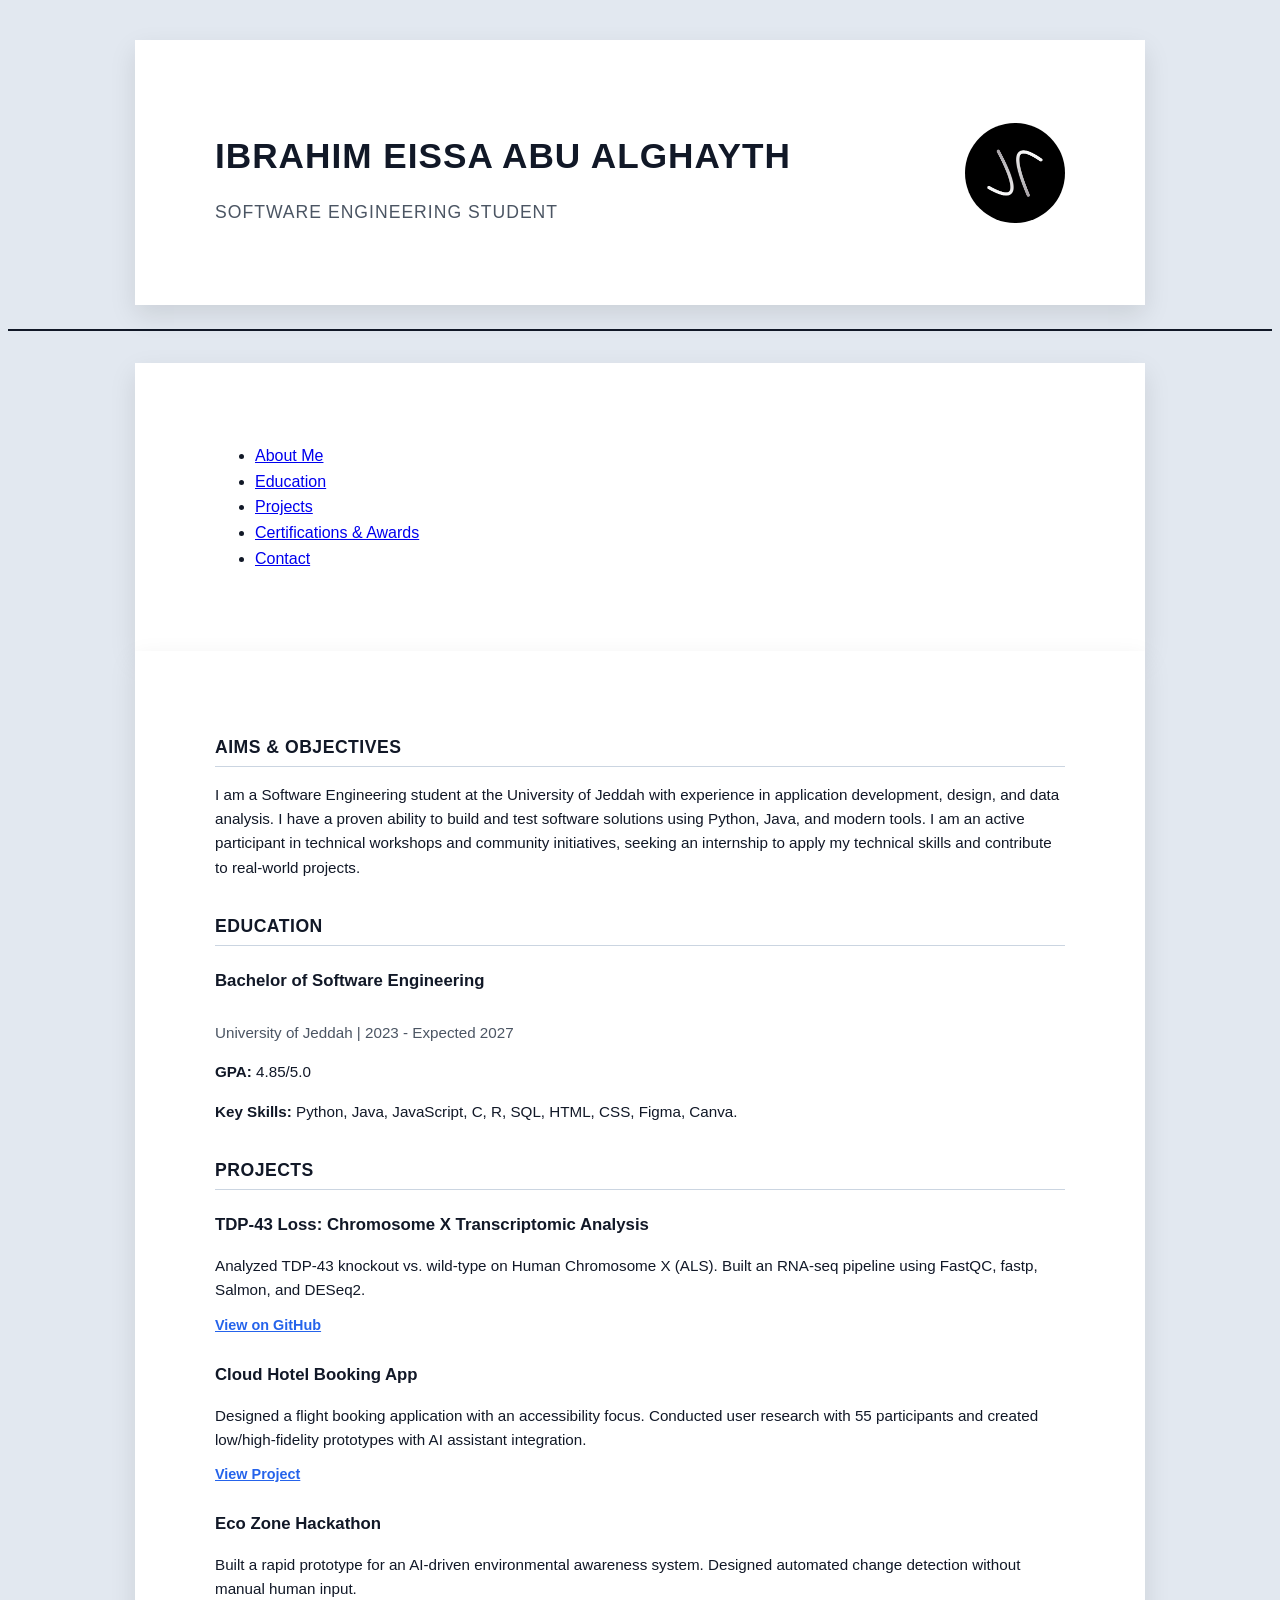
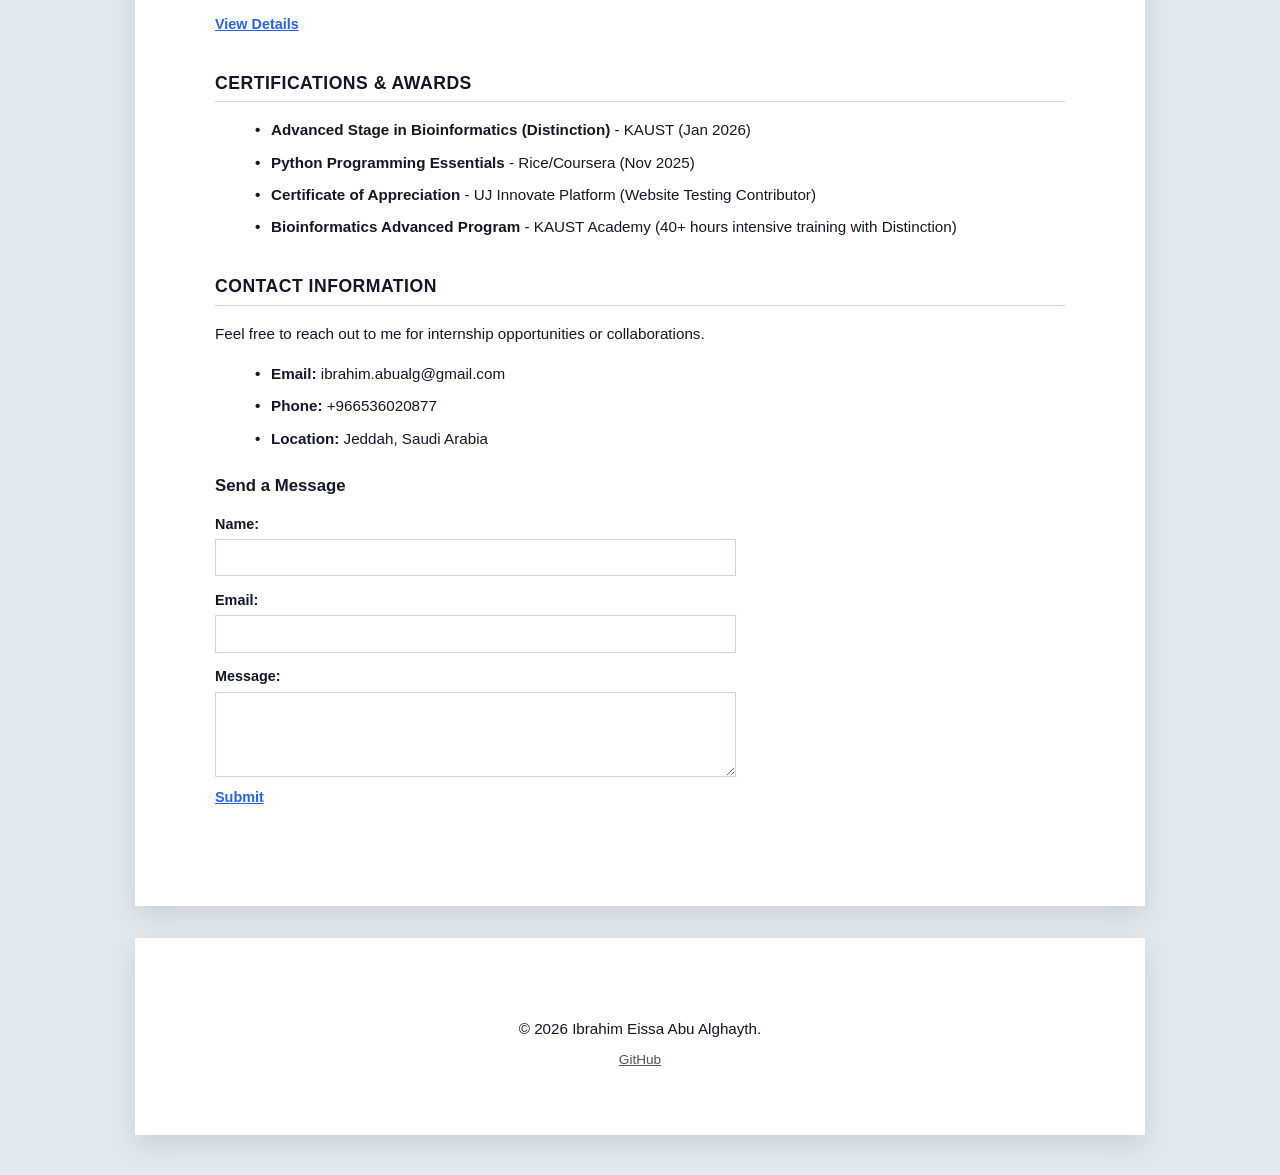
<file: index.html>
<!DOCTYPE html>
<html lang="en">
<head>
    <meta charset="UTF-8">
    <meta name="viewport" content="width=device-width, initial-scale=1.0">
    <title>Ibrahim Eissa - Software Engineering Student</title>
    <link rel="stylesheet" href="cssweb.css">
</head>
<body>

<header>
    <div class="container header-content">
        <div class="profile-text">
            <h1>Ibrahim Eissa Abu Alghayth</h1>
            <h2>Software Engineering Student</h2>
        </div>
        <img src="The%20main.jpg" alt="Portrait of Ibrahim Eissa Abu Alghayth" class="profile-img">
    </div>
</header>

<nav>
    <div class="container">
        <ul>
            <li><a href="#about">About Me</a></li>
            <li><a href="#education">Education</a></li>
            <li><a href="#projects">Projects</a></li>
            <li><a href="#awards">Certifications & Awards</a></li>
            <li><a href="#contact">Contact</a></li>
        </ul>
    </div>
</nav>

<main class="container">

    <section id="about" class="card">
        <h3>Aims & Objectives</h3>
        <p>I am a Software Engineering student at the University of Jeddah with experience in application development, design, and data analysis. I have a proven ability to build and test software solutions using Python, Java, and modern tools. I am an active participant in technical workshops and community initiatives, seeking an internship to apply my technical skills and contribute to real-world projects.</p>
    </section>

    <section id="education" class="card">
        <h3>Education</h3>
        <div class="timeline-item">
            <h4>Bachelor of Software Engineering</h4>
            <h5>University of Jeddah | 2023 - Expected 2027</h5>
            <p><strong>GPA:</strong> 4.85/5.0</p>
            <p><strong>Key Skills:</strong> Python, Java, JavaScript, C, R, SQL, HTML, CSS, Figma, Canva.</p>
        </div>
    </section>

    <section id="projects" class="card">
        <h3>Projects</h3>
        <div class="project-grid">
            <div class="project-item">
                <h4>TDP-43 Loss: Chromosome X Transcriptomic Analysis</h4>
                <p>Analyzed TDP-43 knockout vs. wild-type on Human Chromosome X (ALS). Built an RNA-seq pipeline using FastQC, fastp, Salmon, and DESeq2.</p>
                <a href="https://github.com/Ibrah1m1/TDP-43-Chromosome-X/blob/main/README.md" class="btn">View on GitHub</a>
            </div>
            <div class="project-item">
                <h4>Cloud Hotel Booking App</h4>
                <p>Designed a flight booking application with an accessibility focus. Conducted user research with 55 participants and created low/high-fidelity prototypes with AI assistant integration.</p>
                <a href="https://github.com/Ibrah1m1/Cloud-Hotel-Booking-App/blob/main/README.md" class="btn">View Project</a>
            </div>
            <div class="project-item">
                <h4>Eco Zone Hackathon</h4>
                <p>Built a rapid prototype for an AI-driven environmental awareness system. Designed automated change detection without manual human input.</p>
                <a href="https://github.com/Ibrah1m1/Eco-Zone-Hackathon" class="btn">View Details</a>
            </div>
        </div>
    </section>

    <section id="awards" class="card">
        <h3>Certifications & Awards</h3>
        <ul class="styled-list">
            <li><strong>Advanced Stage in Bioinformatics (Distinction)</strong> - KAUST (Jan 2026)</li>
            <li><strong>Python Programming Essentials</strong> - Rice/Coursera (Nov 2025)</li>
            <li><strong>Certificate of Appreciation</strong> - UJ Innovate Platform (Website Testing Contributor)</li>
            <li><strong>Bioinformatics Advanced Program</strong> - KAUST Academy (40+ hours intensive training with Distinction)</li>
        </ul>
    </section>

    <section id="contact" class="card">
        <h3>Contact Information</h3>
        <p>Feel free to reach out to me for internship opportunities or collaborations.</p>
        <ul class="contact-info">
            <li><strong>Email:</strong> ibrahim.abualg@gmail.com</li>
            <li><strong>Phone:</strong> +966536020877</li>
            <li><strong>Location:</strong> Jeddah, Saudi Arabia</li>
        </ul>

        <form action="#" method="get" class="contact-form">
            <h4>Send a Message</h4>
            <label for="name">Name:</label>
            <input type="text" id="name" name="name" required>

            <label for="email">Email:</label>
            <input type="email" id="email" name="email" required>

            <label for="message">Message:</label>
            <textarea id="message" name="message" rows="4" required></textarea>

            <button type="submit" class="btn">Submit</button>
        </form>
    </section>

</main>

<footer>
    <div class="container">
        <p>&copy; 2026 Ibrahim Eissa Abu Alghayth.</p>
        <div class="social-links">
            <a href="https://github.com/Ibrah1m1">GitHub</a>
        </div>
    </div>
</footer>

</body>
</html>
</file>
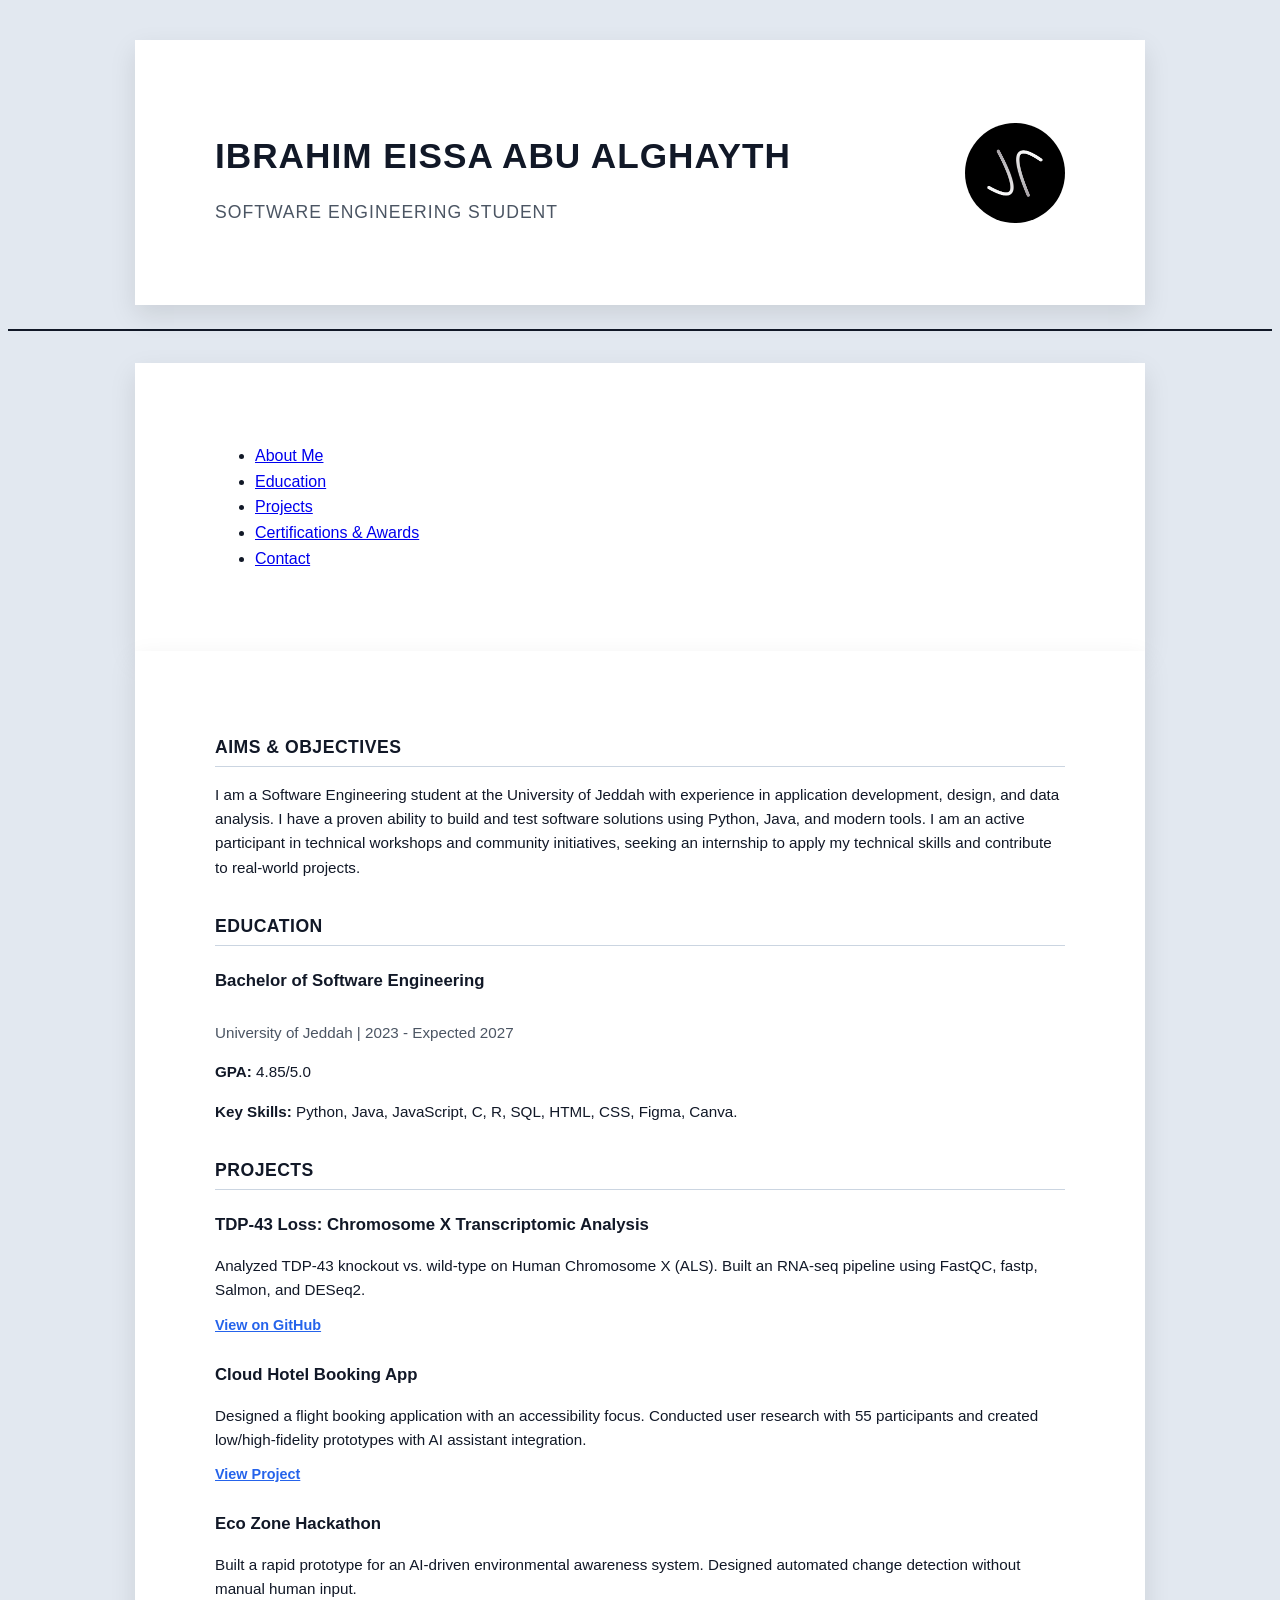
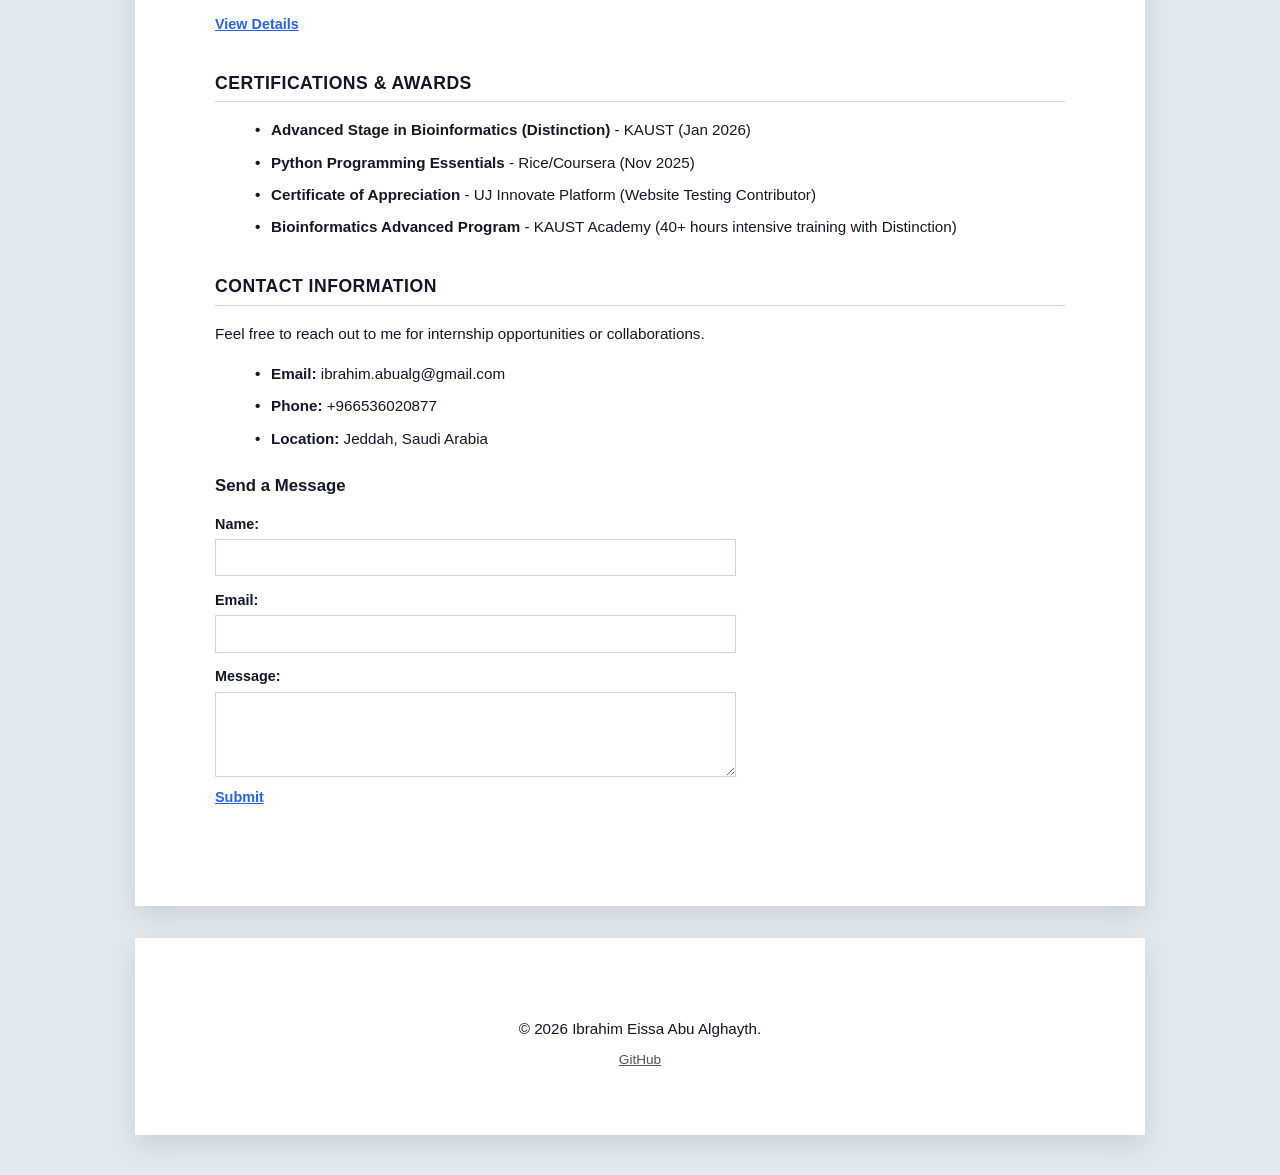
<file: htmlfile.html>
<!DOCTYPE html>
<html lang="en">
<head>
    <meta charset="UTF-8">
    <meta name="viewport" content="width=device-width, initial-scale=1.0">
    <title>Ibrahim Eissa - Software Engineering Student</title>
    <link rel="stylesheet" href="cssweb.css">
</head>
<body>

<header>
    <div class="container header-content">
        <div class="profile-text">
            <h1>Ibrahim Eissa Abu Alghayth</h1>
            <h2>Software Engineering Student</h2>
        </div>
        <img src="The%20main.jpg" alt="Portrait of Ibrahim Eissa Abu Alghayth" class="profile-img">
    </div>
</header>

<nav>
    <div class="container">
        <ul>
            <li><a href="#about">About Me</a></li>
            <li><a href="#education">Education</a></li>
            <li><a href="#projects">Projects</a></li>
            <li><a href="#awards">Certifications & Awards</a></li>
            <li><a href="#contact">Contact</a></li>
        </ul>
    </div>
</nav>

<main class="container">

    <section id="about" class="card">
        <h3>Aims & Objectives</h3>
        <p>I am a Software Engineering student at the University of Jeddah with experience in application development, design, and data analysis. I have a proven ability to build and test software solutions using Python, Java, and modern tools. I am an active participant in technical workshops and community initiatives, seeking an internship to apply my technical skills and contribute to real-world projects.</p>
    </section>

    <section id="education" class="card">
        <h3>Education</h3>
        <div class="timeline-item">
            <h4>Bachelor of Software Engineering</h4>
            <h5>University of Jeddah | 2023 - Expected 2027</h5>
            <p><strong>GPA:</strong> 4.85/5.0</p>
            <p><strong>Key Skills:</strong> Python, Java, JavaScript, C, R, SQL, HTML, CSS, Figma, Canva.</p>
        </div>
    </section>

    <section id="projects" class="card">
        <h3>Projects</h3>
        <div class="project-grid">
            <div class="project-item">
                <h4>TDP-43 Loss: Chromosome X Transcriptomic Analysis</h4>
                <p>Analyzed TDP-43 knockout vs. wild-type on Human Chromosome X (ALS). Built an RNA-seq pipeline using FastQC, fastp, Salmon, and DESeq2.</p>
                <a href="https://github.com/Ibrah1m1/TDP-43-Chromosome-X/blob/main/README.md" class="btn">View on GitHub</a>
            </div>
            <div class="project-item">
                <h4>Cloud Hotel Booking App</h4>
                <p>Designed a flight booking application with an accessibility focus. Conducted user research with 55 participants and created low/high-fidelity prototypes with AI assistant integration.</p>
                <a href="https://github.com/Ibrah1m1/Cloud-Hotel-Booking-App/blob/main/README.md" class="btn">View Project</a>
            </div>
            <div class="project-item">
                <h4>Eco Zone Hackathon</h4>
                <p>Built a rapid prototype for an AI-driven environmental awareness system. Designed automated change detection without manual human input.</p>
                <a href="https://github.com/Ibrah1m1/Eco-Zone-Hackathon" class="btn">View Details</a>
            </div>
        </div>
    </section>

    <section id="awards" class="card">
        <h3>Certifications & Awards</h3>
        <ul class="styled-list">
            <li><strong>Advanced Stage in Bioinformatics (Distinction)</strong> - KAUST (Jan 2026)</li>
            <li><strong>Python Programming Essentials</strong> - Rice/Coursera (Nov 2025)</li>
            <li><strong>Certificate of Appreciation</strong> - UJ Innovate Platform (Website Testing Contributor)</li>
            <li><strong>Bioinformatics Advanced Program</strong> - KAUST Academy (40+ hours intensive training with Distinction)</li>
        </ul>
    </section>

    <section id="contact" class="card">
        <h3>Contact Information</h3>
        <p>Feel free to reach out to me for internship opportunities or collaborations.</p>
        <ul class="contact-info">
            <li><strong>Email:</strong> ibrahim.abualg@gmail.com</li>
            <li><strong>Phone:</strong> +966536020877</li>
            <li><strong>Location:</strong> Jeddah, Saudi Arabia</li>
        </ul>

        <form action="#" method="get" class="contact-form">
            <h4>Send a Message</h4>
            <label for="name">Name:</label>
            <input type="text" id="name" name="name" required>

            <label for="email">Email:</label>
            <input type="email" id="email" name="email" required>

            <label for="message">Message:</label>
            <textarea id="message" name="message" rows="4" required></textarea>

            <button type="submit" class="btn">Submit</button>
        </form>
    </section>

</main>

<footer>
    <div class="container">
        <p>&copy; 2026 Ibrahim Eissa Abu Alghayth.</p>
        <div class="social-links">
            <a href="https://github.com/Ibrah1m1">GitHub</a>
        </div>
    </div>
</footer>

</body>
</html>
</file>
<file: cssweb.css>
/* --- Digital Resume Document Style --- */
:root {
    --paper-bg: #ffffff; /* Pure white paper */
    --page-bg: #e2e8f0;  /* Grey "desk" background */
    --text-main: #111827; /* Almost black for high readability */
    --text-muted: #4b5563; /* Dark grey for secondary info */
    --line-color: #cbd5e1; /* Light grey for section dividers */
    --link-color: #2563eb; /* Professional blue for links */
}

body {
    background-color: var(--page-bg);
    color: var(--text-main);
    /* Classic, clean resume typography */
    font-family: -apple-system, BlinkMacSystemFont, "Segoe UI", Roboto, Helvetica, Arial, sans-serif;
    line-height: 1.6;
    padding: 2rem 0;
}

/* --- The "Piece of Paper" --- */
.container {
    max-width: 850px;
    background-color: var(--paper-bg);
    margin: 0 auto;
    padding: 4rem 5rem;
    box-shadow: 0 10px 25px rgba(0, 0, 0, 0.1);
}

/* --- Header (Top of Resume) --- */
header {
    border-bottom: 2px solid var(--text-main);
    padding-bottom: 1.5rem;
    margin-bottom: 2rem;
}

.header-content {
    display: flex;
    justify-content: space-between;
    align-items: center;
    gap: 1rem;
}

.profile-text {
    flex: 1;
}

h1 {
    font-size: 2.2rem;
    font-weight: 700;
    text-transform: uppercase;
    letter-spacing: 1px;
    margin-bottom: 0.2rem;
    color: var(--text-main);
}

h2 {
    font-size: 1.1rem;
    font-weight: 500;
    color: var(--text-muted);
    text-transform: uppercase;
    letter-spacing: 1px;
}

.profile-img {
    width: 100px;
    height: 100px;
    border-radius: 50%;
    object-fit: cover;
}

/* --- Sections --- */
.card {
    /* Removes the 'web box' feel to make it look like a document */
    background: transparent;
    padding: 0;
    margin-bottom: 2rem;
    border: none;
    box-shadow: none;
    border-radius: 0;
}

h3 {
    font-size: 1.1rem;
    text-transform: uppercase;
    font-weight: 700;
    color: var(--text-main);
    border-bottom: 1px solid var(--line-color);
    padding-bottom: 0.3rem;
    margin-bottom: 1rem;
    letter-spacing: 0.5px;
}

h4 {
    font-size: 1.05rem;
    font-weight: 700;
    color: var(--text-main);
    margin-bottom: 0.2rem;
}

h5 {
    font-size: 0.95rem;
    font-weight: 500;
    color: var(--text-muted);
    margin-bottom: 0.5rem;
}

/* --- Projects & Content Formatting --- */
.project-grid {
    display: block; /* Removes the side-by-side grid to stack like a standard resume */
}

.project-item {
    background: transparent;
    padding: 0;
    border: none;
    margin-bottom: 1.5rem;
}

p {
    font-size: 0.95rem;
    color: var(--text-main);
    margin-bottom: 0.5rem;
}

/* --- Lists (Skills, Awards, Contact) --- */
.styled-list, .contact-info {
    list-style-type: none;
}

.styled-list li, .contact-info li {
    position: relative;
    padding-left: 1rem;
    margin-bottom: 0.5rem;
    font-size: 0.95rem;
}

.styled-list li::before, .contact-info li::before {
    content: "•";
    position: absolute;
    left: 0;
    color: var(--text-main);
    font-weight: bold;
}

/* --- Buttons / Links --- */
.btn {
    display: inline-block;
    background-color: transparent;
    color: var(--link-color);
    padding: 0;
    text-decoration: underline;
    border: none;
    font-weight: 600;
    font-size: 0.9rem;
    margin-top: 0.2rem;
    cursor: pointer;
}

.btn:hover {
    color: #1e40af; /* Darker blue */
}

/* --- Forms --- */
.contact-form {
    max-width: 500px;
}

.contact-form label {
    display: block;
    font-size: 0.9rem;
    font-weight: 600;
    margin-bottom: 0.2rem;
    margin-top: 0.8rem;
}

.contact-form input, .contact-form textarea {
    width: 100%;
    padding: 0.6rem;
    border: 1px solid var(--line-color);
    font-family: inherit;
    font-size: 0.9rem;
}

/* --- Footer --- */
footer {
    text-align: center;
    padding-top: 2rem;
    font-size: 0.85rem;
    color: var(--text-muted);
}

footer a {
    color: var(--text-muted);
    text-decoration: underline;
}

/* --- Bootstrap Navigation Overrides (If you used the Bonus code) --- */
.custom-navbar {
    background-color: #f8fafc !important;
    border: 1px solid var(--line-color);
    padding: 0.5rem !important;
    margin-top: 1rem;
    margin-bottom: 2rem;
}
.custom-brand { display: none; } /* Hides logo text to keep focus on your actual Name header */
.navbar-nav .nav-link {
    color: var(--text-muted) !important;
    font-weight: 600;
    text-transform: uppercase;
    font-size: 0.85rem;
}
.navbar-nav .nav-link:hover { color: var(--link-color) !important; }

/* --- Mobile Adjustments --- */
@media (max-width: 768px) {
    body { padding: 0; }
    .container {
        padding: 2rem 1.5rem; /* Shrinks the margins on phones */
        box-shadow: none;
    }
    .header-content {
        flex-direction: column-reverse;
        text-align: center;
    }
    h1 { font-size: 1.8rem; }
}
</file>
